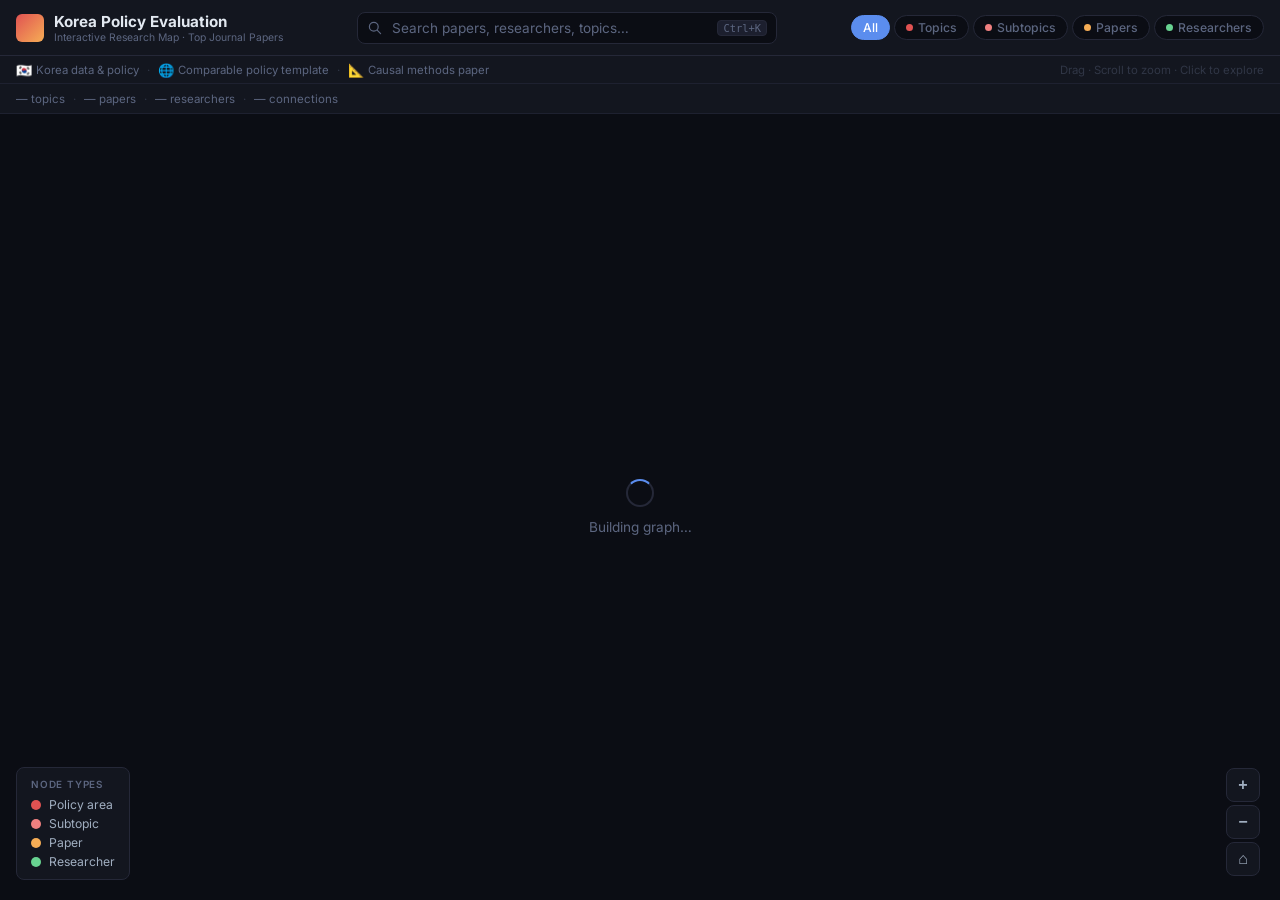
<file: index.html>
<!DOCTYPE html>
<html lang="en">
<head>
  <meta charset="UTF-8" />
  <meta name="viewport" content="width=device-width, initial-scale=1.0" />
  <title>Korea Policy Evaluation — Research Map</title>
  <link rel="preconnect" href="https://fonts.googleapis.com">
  <link rel="preconnect" href="https://fonts.gstatic.com" crossorigin>
  <link href="https://fonts.googleapis.com/css2?family=Inter:wght@400;500;600;700&display=swap" rel="stylesheet">
  <link rel="stylesheet" href="style.css" />
</head>
<body>

  <!-- ── Header ──────────────────────────────────────────────────────── -->
  <header>
    <div class="header-left">
      <div class="logo-mark"></div>
      <div>
        <h1>Korea Policy Evaluation</h1>
        <span class="subtitle">Interactive Research Map · Top Journal Papers</span>
      </div>
    </div>

    <div class="header-center">
      <div class="search-wrap">
        <svg class="search-icon" viewBox="0 0 20 20" fill="none">
          <circle cx="8.5" cy="8.5" r="5.5" stroke="currentColor" stroke-width="1.5"/>
          <path d="M13 13L17 17" stroke="currentColor" stroke-width="1.5" stroke-linecap="round"/>
        </svg>
        <input id="search" type="text" placeholder="Search papers, researchers, topics…" autocomplete="off" />
        <kbd id="search-shortcut">⌘K</kbd>
      </div>
    </div>

    <div class="header-right">
      <div class="filters">
        <button class="filter-btn active" data-type="all">All</button>
        <button class="filter-btn" data-type="topic">
          <span class="filter-dot topic"></span>Topics
        </button>
        <button class="filter-btn" data-type="subtopic">
          <span class="filter-dot subtopic"></span>Subtopics
        </button>
        <button class="filter-btn" data-type="paper">
          <span class="filter-dot paper"></span>Papers
        </button>
        <button class="filter-btn" data-type="researcher">
          <span class="filter-dot researcher"></span>Researchers
        </button>
      </div>
    </div>
  </header>

  <!-- ── Tag legend bar ───────────────────────────────────────────────── -->
  <div id="tag-bar">
    <span class="tag-item"><span class="tag-flag">🇰🇷</span> Korea data &amp; policy</span>
    <span class="tag-sep">·</span>
    <span class="tag-item"><span class="tag-flag">🌐</span> Comparable policy template</span>
    <span class="tag-sep">·</span>
    <span class="tag-item"><span class="tag-flag">📐</span> Causal methods paper</span>
    <span class="tag-sep stat-right">Drag · Scroll to zoom · Click to explore</span>
  </div>

  <!-- ── Stats bar ────────────────────────────────────────────────────── -->
  <div id="stats-bar">
    <span id="stat-topics">— topics</span>
    <span class="stat-sep">·</span>
    <span id="stat-papers">— papers</span>
    <span class="stat-sep">·</span>
    <span id="stat-researchers">— researchers</span>
    <span class="stat-sep">·</span>
    <span id="stat-links">— connections</span>
  </div>

  <!-- ── Main ─────────────────────────────────────────────────────────── -->
  <div id="main">
    <!-- Graph -->
    <div id="graph-container">
      <svg id="graph">
        <defs>
          <filter id="glow">
            <feGaussianBlur stdDeviation="3" result="coloredBlur"/>
            <feMerge>
              <feMergeNode in="coloredBlur"/>
              <feMergeNode in="SourceGraphic"/>
            </feMerge>
          </filter>
        </defs>
      </svg>

      <!-- Zoom controls -->
      <div id="zoom-controls">
        <button id="zoom-in" title="Zoom in">+</button>
        <button id="zoom-out" title="Zoom out">−</button>
        <button id="zoom-reset" title="Reset view">⌂</button>
      </div>

      <!-- Loading overlay -->
      <div id="loading">
        <div class="spinner"></div>
        <span>Building graph…</span>
      </div>
    </div>

    <!-- Detail panel -->
    <aside id="panel" class="hidden">
      <div id="panel-header">
        <div id="panel-type-badge"></div>
        <button id="panel-close" title="Close">✕</button>
      </div>
      <h2 id="panel-title"></h2>
      <div id="panel-meta"></div>
      <div id="panel-section"></div>
      <div id="panel-abstract-wrap" class="hidden">
        <div class="panel-abstract-header">
          <span class="panel-section-label">ABSTRACT</span>
          <a id="panel-abstract-link" href="#" target="_blank" rel="noopener" class="abstract-link hidden">↗ Full paper</a>
        </div>
        <p id="panel-summary"></p>
      </div>
      <div id="panel-actions"></div>
      <div id="panel-connected">
        <div class="panel-section-label">CONNECTIONS</div>
        <div id="panel-links"></div>
      </div>
    </aside>
  </div>

  <!-- ── Legend ───────────────────────────────────────────────────────── -->
  <div id="legend">
    <div class="legend-title">Node types</div>
    <div class="legend-item"><span class="dot topic-dot"></span><span>Policy area</span></div>
    <div class="legend-item"><span class="dot subtopic-dot"></span><span>Subtopic</span></div>
    <div class="legend-item"><span class="dot paper-dot"></span><span>Paper</span></div>
    <div class="legend-item"><span class="dot researcher-dot"></span><span>Researcher</span></div>
  </div>

  <!-- Tooltip -->
  <div id="tooltip" class="hidden"></div>

  <script src="https://d3js.org/d3.v7.min.js"></script>
  <script src="graph.js"></script>
  <script src="search.js"></script>
</body>
</html>
</file>
<file: style.css>
/* ── Korea Policy Evaluation — Research Map ─────────────────────────── */
*, *::before, *::after { box-sizing: border-box; margin: 0; padding: 0; }

:root {
  --bg:           #0b0d14;
  --surface:      #13161f;
  --surface2:     #1c1f2e;
  --border:       #252838;
  --border-soft:  #1e2130;
  --text:         #e2e8f0;
  --text-dim:     #a0aec0;
  --muted:        #5c6680;
  --accent:       #5b8dee;
  --accent-soft:  rgba(91,141,238,0.15);

  /* Korea-themed node colors */
  --topic:        #E05252;
  --subtopic:     #f08080;
  --paper:        #F6AD55;
  --researcher:   #68D391;

  --header-h:     56px;
  --tagbar-h:     28px;
  --statsbar-h:   30px;
  --panel-w:      380px;
  --radius:       8px;
}

body {
  background: var(--bg);
  color: var(--text);
  font-family: 'Inter', system-ui, -apple-system, sans-serif;
  height: 100vh;
  display: flex;
  flex-direction: column;
  overflow: hidden;
}

/* ── Header ──────────────────────────────────────────────────────────── */
header {
  height: var(--header-h);
  display: flex;
  align-items: center;
  padding: 0 16px;
  background: var(--surface);
  border-bottom: 1px solid var(--border);
  flex-shrink: 0;
  gap: 16px;
  z-index: 20;
}

.header-left {
  display: flex;
  align-items: center;
  gap: 10px;
  min-width: 0;
  flex-shrink: 0;
}

.logo-mark {
  width: 28px;
  height: 28px;
  border-radius: 6px;
  background: linear-gradient(135deg, #E05252 0%, #F6AD55 100%);
  flex-shrink: 0;
}

.header-left h1 {
  font-size: 0.95rem;
  font-weight: 700;
  white-space: nowrap;
  color: var(--text);
}

.subtitle {
  display: block;
  font-size: 0.65rem;
  color: var(--muted);
  white-space: nowrap;
}

/* ── Search ──────────────────────────────────────────────────────────── */
.header-center { flex: 1; display: flex; justify-content: center; }

.search-wrap {
  position: relative;
  width: 100%;
  max-width: 420px;
  display: flex;
  align-items: center;
}

.search-icon {
  position: absolute;
  left: 10px;
  width: 16px;
  height: 16px;
  color: var(--muted);
  pointer-events: none;
}

#search {
  width: 100%;
  background: var(--bg);
  border: 1px solid var(--border);
  color: var(--text);
  padding: 7px 36px 7px 34px;
  border-radius: var(--radius);
  font-size: 0.85rem;
  font-family: inherit;
  outline: none;
  transition: border-color 0.2s, box-shadow 0.2s;
}
#search::placeholder { color: var(--muted); }
#search:focus {
  border-color: var(--accent);
  box-shadow: 0 0 0 3px var(--accent-soft);
}

#search-shortcut {
  position: absolute;
  right: 10px;
  font-size: 0.65rem;
  color: var(--muted);
  background: var(--surface2);
  border: 1px solid var(--border);
  border-radius: 4px;
  padding: 1px 5px;
  pointer-events: none;
}

/* ── Filters ─────────────────────────────────────────────────────────── */
.header-right { flex-shrink: 0; }
.filters { display: flex; gap: 4px; }

.filter-btn {
  display: flex;
  align-items: center;
  gap: 5px;
  background: var(--bg);
  border: 1px solid var(--border);
  color: var(--muted);
  padding: 4px 11px;
  border-radius: 20px;
  font-size: 0.76rem;
  font-family: inherit;
  font-weight: 500;
  cursor: pointer;
  transition: all 0.2s;
  white-space: nowrap;
}
.filter-btn:hover { border-color: var(--accent); color: var(--text); }
.filter-btn.active { background: var(--accent); border-color: var(--accent); color: #fff; }

.filter-dot {
  width: 7px; height: 7px;
  border-radius: 50%;
  flex-shrink: 0;
}
.filter-dot.topic      { background: var(--topic); }
.filter-dot.subtopic   { background: var(--subtopic); }
.filter-dot.paper      { background: var(--paper); }
.filter-dot.researcher { background: var(--researcher); }

/* ── Tag legend bar ──────────────────────────────────────────────────── */
#tag-bar {
  height: var(--tagbar-h);
  display: flex;
  align-items: center;
  gap: 8px;
  padding: 0 16px;
  background: var(--surface);
  border-bottom: 1px solid var(--border-soft);
  font-size: 0.71rem;
  color: var(--muted);
  flex-shrink: 0;
}

.tag-item { display: flex; align-items: center; gap: 4px; }
.tag-flag { font-size: 0.82rem; }
.tag-sep  { opacity: 0.4; }
.stat-right { margin-left: auto; }

/* ── Stats bar ───────────────────────────────────────────────────────── */
#stats-bar {
  height: var(--statsbar-h);
  display: flex;
  align-items: center;
  gap: 8px;
  padding: 0 16px;
  background: var(--surface);
  border-bottom: 1px solid var(--border-soft);
  font-size: 0.72rem;
  color: var(--muted);
  flex-shrink: 0;
}
.stat-sep { opacity: 0.4; }

/* ── Main layout ─────────────────────────────────────────────────────── */
#main {
  display: flex;
  flex: 1;
  overflow: hidden;
  position: relative;
}

#graph-container {
  flex: 1;
  position: relative;
  overflow: hidden;
}

#graph {
  width: 100%;
  height: 100%;
  display: block;
}

/* ── Loading ─────────────────────────────────────────────────────────── */
#loading {
  position: absolute;
  inset: 0;
  display: flex;
  flex-direction: column;
  align-items: center;
  justify-content: center;
  gap: 12px;
  background: var(--bg);
  color: var(--muted);
  font-size: 0.85rem;
  z-index: 5;
}

.spinner {
  width: 28px; height: 28px;
  border: 2px solid var(--border);
  border-top-color: var(--accent);
  border-radius: 50%;
  animation: spin 0.75s linear infinite;
}
@keyframes spin { to { transform: rotate(360deg); } }
#loading.hidden { display: none; }

/* ── Zoom controls ───────────────────────────────────────────────────── */
#zoom-controls {
  position: absolute;
  bottom: 24px;
  right: 20px;
  display: flex;
  flex-direction: column;
  gap: 3px;
  z-index: 10;
}

#zoom-controls button {
  width: 34px; height: 34px;
  background: var(--surface);
  border: 1px solid var(--border);
  color: var(--text-dim);
  border-radius: var(--radius);
  cursor: pointer;
  font-size: 1rem;
  font-weight: 600;
  transition: background 0.15s, color 0.15s;
  display: flex; align-items: center; justify-content: center;
}
#zoom-controls button:hover { background: var(--surface2); color: var(--text); }

/* ── Detail panel ────────────────────────────────────────────────────── */
#panel {
  width: var(--panel-w);
  background: var(--surface);
  border-left: 1px solid var(--border);
  display: flex;
  flex-direction: column;
  flex-shrink: 0;
  overflow: hidden;
}
#panel.hidden { display: none; }

#panel-header {
  display: flex;
  align-items: center;
  justify-content: space-between;
  padding: 14px 16px 0;
  flex-shrink: 0;
}

#panel-type-badge {
  font-size: 0.65rem;
  font-weight: 700;
  text-transform: uppercase;
  letter-spacing: 1.2px;
  padding: 2px 8px;
  border-radius: 10px;
  background: var(--accent-soft);
  color: var(--accent);
}

#panel-close {
  width: 26px; height: 26px;
  background: none;
  border: 1px solid var(--border);
  border-radius: 6px;
  color: var(--muted);
  cursor: pointer;
  font-size: 0.8rem;
  display: flex; align-items: center; justify-content: center;
  transition: all 0.15s;
}
#panel-close:hover { background: var(--surface2); color: var(--text); }

#panel > *:not(#panel-header) {
  padding-left: 16px;
  padding-right: 16px;
}

#panel-title {
  font-size: 0.9rem;
  font-weight: 700;
  line-height: 1.5;
  padding-top: 12px;
}

#panel-meta {
  font-size: 0.78rem;
  color: var(--text-dim);
  margin-top: 8px;
  line-height: 1.7;
  display: flex;
  flex-wrap: wrap;
  gap: 4px 0;
}

.meta-chip {
  display: inline-flex;
  align-items: center;
  background: var(--surface2);
  border: 1px solid var(--border);
  border-radius: 4px;
  padding: 1px 7px;
  font-size: 0.72rem;
  color: var(--text-dim);
  margin-right: 5px;
  margin-bottom: 4px;
}
.meta-chip.journal { color: var(--paper); border-color: rgba(246,173,85,0.3); background: rgba(246,173,85,0.08); }
.meta-chip.year    { color: var(--muted); }
.meta-chip.tag     { font-size: 0.85rem; background: none; border-color: transparent; padding: 0 4px 0 0; }

#panel-section {
  font-size: 0.72rem;
  color: var(--accent);
  margin-top: 4px;
  font-weight: 500;
}

/* ── Abstract block ──────────────────────────────────────────────────── */
#panel-abstract-wrap {
  margin-top: 14px;
  background: var(--surface2);
  border: 1px solid var(--border-soft);
  border-radius: var(--radius);
  padding: 12px 14px;
  margin-left: 16px;
  margin-right: 16px;
}
#panel-abstract-wrap.hidden { display: none; }

.panel-abstract-header {
  display: flex;
  align-items: center;
  justify-content: space-between;
  margin-bottom: 8px;
}

.abstract-link {
  font-size: 0.72rem;
  color: var(--accent);
  text-decoration: none;
  font-weight: 500;
  display: flex;
  align-items: center;
  gap: 3px;
  transition: opacity 0.15s;
}
.abstract-link:hover { opacity: 0.75; }
.abstract-link.hidden { display: none; }

#panel-summary {
  font-size: 0.81rem;
  line-height: 1.75;
  color: var(--text-dim);
  margin: 0;
}

#panel-actions {
  display: flex;
  gap: 8px;
  margin-top: 14px;
  flex-wrap: wrap;
}

.action-btn {
  display: inline-flex;
  align-items: center;
  gap: 5px;
  padding: 5px 12px;
  border-radius: var(--radius);
  font-size: 0.77rem;
  font-family: inherit;
  font-weight: 500;
  text-decoration: none;
  cursor: pointer;
  transition: all 0.15s;
  border: 1px solid var(--border);
  color: var(--accent);
  background: var(--accent-soft);
}
.action-btn:hover { background: rgba(91,141,238,0.25); }

#panel-connected {
  margin-top: 20px;
  flex: 1;
  overflow-y: auto;
  padding-bottom: 20px;
  border-top: 1px solid var(--border-soft);
  padding-top: 14px;
  padding-left: 16px;
  padding-right: 16px;
}

.panel-section-label {
  font-size: 0.65rem;
  font-weight: 700;
  text-transform: uppercase;
  letter-spacing: 1px;
  color: var(--muted);
  margin-bottom: 8px;
}

#panel-links { display: flex; flex-direction: column; gap: 4px; }

.connected-node {
  display: flex;
  align-items: center;
  gap: 8px;
  padding: 7px 10px;
  background: var(--bg);
  border-radius: 6px;
  font-size: 0.79rem;
  cursor: pointer;
  border: 1px solid transparent;
  transition: border-color 0.15s, background 0.15s;
  color: var(--text-dim);
}
.connected-node:hover { border-color: var(--border); background: var(--surface2); color: var(--text); }

.connected-node .node-dot {
  width: 8px; height: 8px;
  border-radius: 50%;
  flex-shrink: 0;
}

.connected-node .node-type-label {
  font-size: 0.62rem;
  text-transform: uppercase;
  color: var(--muted);
  margin-left: auto;
  flex-shrink: 0;
}

/* ── Legend ──────────────────────────────────────────────────────────── */
#legend {
  position: fixed;
  bottom: 20px;
  left: 16px;
  background: var(--surface);
  border: 1px solid var(--border);
  padding: 10px 14px;
  border-radius: var(--radius);
  z-index: 10;
}

.legend-title {
  font-size: 0.62rem;
  font-weight: 600;
  text-transform: uppercase;
  letter-spacing: 0.8px;
  color: var(--muted);
  margin-bottom: 7px;
}

.legend-item {
  display: flex;
  align-items: center;
  gap: 8px;
  font-size: 0.76rem;
  color: var(--text-dim);
  margin-bottom: 4px;
}
.legend-item:last-child { margin-bottom: 0; }

.dot {
  width: 10px; height: 10px;
  border-radius: 50%;
  display: inline-block;
  flex-shrink: 0;
}
.topic-dot      { background: var(--topic); }
.subtopic-dot   { background: var(--subtopic); }
.paper-dot      { background: var(--paper); }
.researcher-dot { background: var(--researcher); }

/* ── Graph node labels ───────────────────────────────────────────────── */
.node-label {
  font-size: 10.5px;
  fill: #a0aec0;
  pointer-events: none;
  text-anchor: middle;
  font-family: 'Inter', system-ui, sans-serif;
}

/* ── Tooltip ─────────────────────────────────────────────────────────── */
#tooltip {
  position: fixed;
  background: var(--surface);
  border: 1px solid var(--border);
  border-radius: var(--radius);
  padding: 8px 12px;
  font-size: 0.78rem;
  color: var(--text);
  pointer-events: none;
  z-index: 50;
  max-width: 280px;
  line-height: 1.5;
  box-shadow: 0 4px 16px rgba(0,0,0,0.4);
}
#tooltip.hidden { display: none; }

.tooltip-type  { font-size: 0.62rem; font-weight: 700; text-transform: uppercase; letter-spacing: 1px; margin-bottom: 3px; opacity: 0.7; }
.tooltip-label { font-weight: 600; }
.tooltip-sub   { font-size: 0.73rem; color: var(--text-dim); margin-top: 2px; }

/* ── Search results ──────────────────────────────────────────────────── */
#search-results {
  position: absolute;
  top: calc(100% + 4px);
  left: 0;
  right: 0;
  background: var(--surface);
  border: 1px solid var(--border);
  border-radius: var(--radius);
  z-index: 200;
  overflow: hidden;
  box-shadow: 0 8px 24px rgba(0,0,0,0.4);
  display: none;
}

.search-result-item {
  padding: 9px 14px;
  cursor: pointer;
  border-bottom: 1px solid var(--border-soft);
  transition: background 0.12s;
  display: flex;
  align-items: center;
  gap: 10px;
}
.search-result-item:last-child { border-bottom: none; }
.search-result-item:hover,
.search-result-item.focused  { background: var(--surface2); }

.search-result-item .result-dot  { width: 8px; height: 8px; border-radius: 50%; flex-shrink: 0; }
.search-result-item .result-text { flex: 1; min-width: 0; }
.search-result-item .type-tag    { font-size: 0.62rem; text-transform: uppercase; font-weight: 700; color: var(--muted); letter-spacing: 0.5px; }
.search-result-item .result-label{ font-size: 0.82rem; color: var(--text); white-space: nowrap; overflow: hidden; text-overflow: ellipsis; }
.search-result-item .result-sub  { font-size: 0.72rem; color: var(--muted); white-space: nowrap; overflow: hidden; text-overflow: ellipsis; }

/* ── Scrollbar ───────────────────────────────────────────────────────── */
::-webkit-scrollbar { width: 5px; }
::-webkit-scrollbar-track { background: transparent; }
::-webkit-scrollbar-thumb { background: var(--border); border-radius: 3px; }
::-webkit-scrollbar-thumb:hover { background: var(--muted); }
</file>
